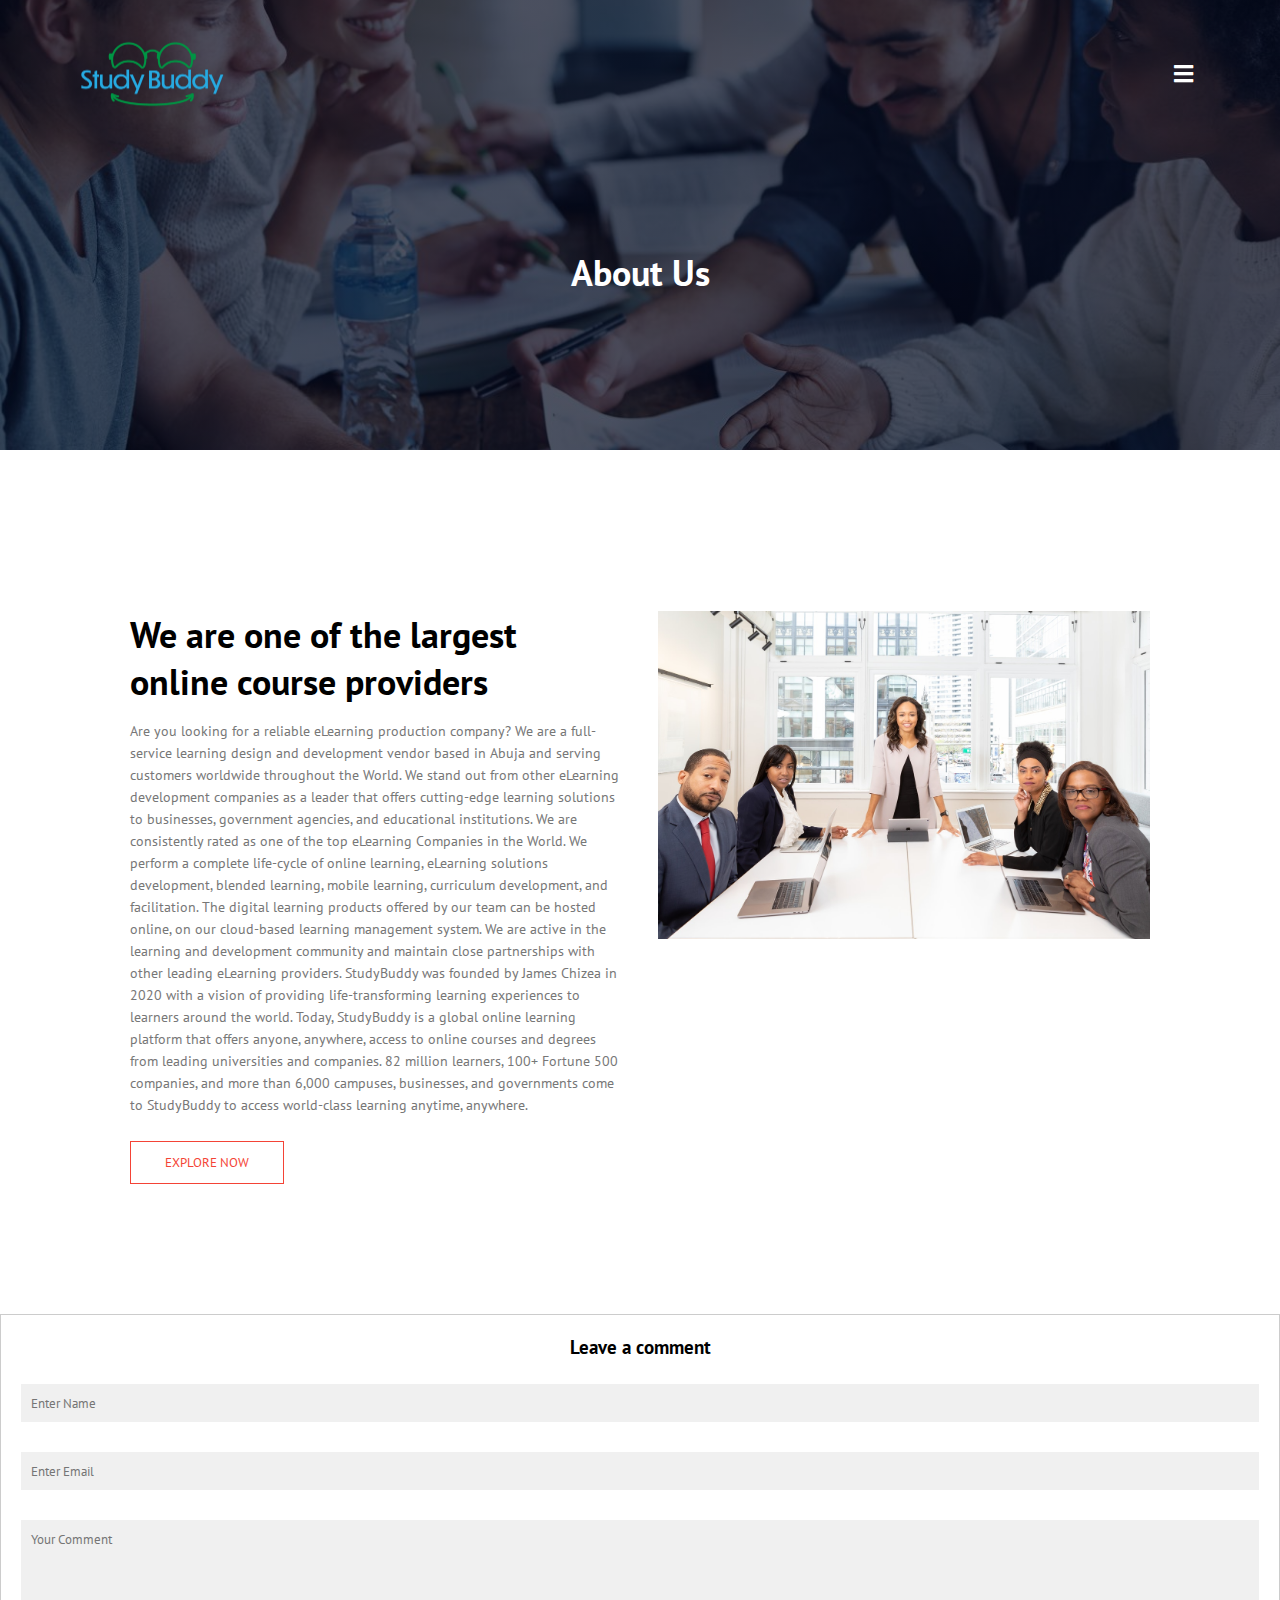
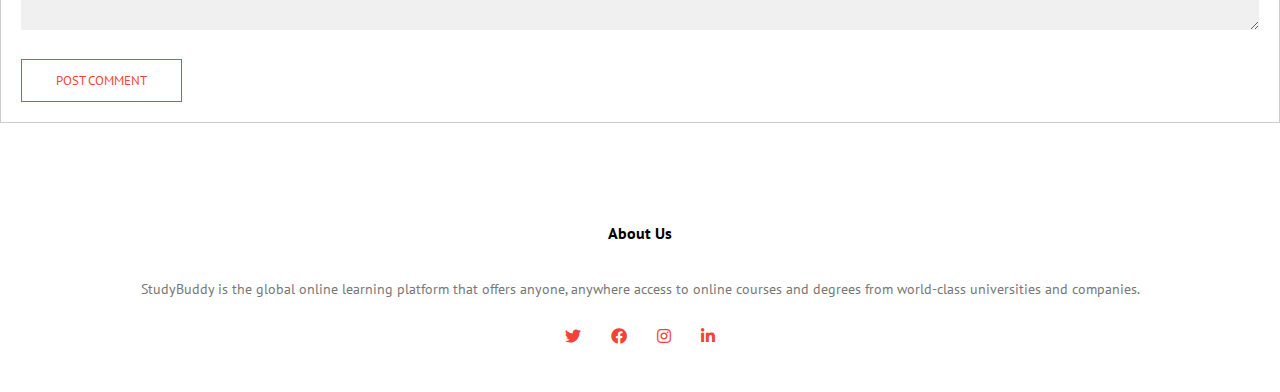
<file: E-Learning website/about.html>
<!DOCTYPE html>
<html>
<head>
<meta name="viewport" content="with=device-width, initial-scale=1.0">
      <title>Study Budddy Design</title>
       <link rel="stylesheet" href="style.css">
     <link rel="preconnect" href="https://fonts.googleapis.com">
<link rel="preconnect" href="https://fonts.gstatic.com" crossorigin>
<link href="https://fonts.googleapis.com/css2?family=PT+Sans:ital,wght@0,400;0,700;1,400&display=swap" rel="stylesheet">
<link rel="stylesheet" href="https://use.fontawesome.com/releases/v5.0.7/css/all.css">
</head>

    <body>
   
<section class="sub-header">
      <nav>
            <a href="index.html"><img src="images/logo2.png"></a>
            <div class="nav-links" id="navLinks">
                <i class="fas fa-times" onclick="hideMenu()"></i>
                <ul>
                    <li><a href="index2.html">HOME</a></li>
                    <li><a href="about.html">ABOUT</a></li>
                    <li><a href="courses.html">COURSES</a></li>
                    <li><a href="content.html">CONTACT US</a></li>
                </ul>
            </div>
          <i class="fas fa-bars" onclick="showMenu()"></i>
        </nav>
    <h1>About Us</h1>

</section>
        
<section class="about-us">
        <div class="row">
            <div class="about-col">
              <h1>We are one of the largest online course providers</h1>  
              <p>Are you looking for a reliable eLearning production company? We are a full-service learning design and development vendor based in Abuja and serving customers worldwide throughout the World. We stand out from other eLearning development companies as a leader that offers cutting-edge learning solutions to businesses, government agencies, and educational institutions. We are consistently rated as one of the top eLearning Companies in the World. We perform a complete life-cycle of online learning, eLearning solutions development, blended learning, mobile learning, curriculum development, and facilitation. The digital learning products offered by our team can be hosted online, on our cloud-based learning management system. We are active in the learning and development community and maintain close partnerships with other leading eLearning providers. StudyBuddy was founded by James Chizea in 2020 with a vision of providing life-transforming learning experiences to learners around the world. Today, StudyBuddy is a global online learning platform that offers anyone, anywhere, access to online courses and degrees from leading universities and companies. 82 million learners, 100+ Fortune 500 companies, and more than 6,000 campuses, businesses, and governments come to  StudyBuddy to access world-class learning anytime, anywhere.</p>
            <a href="" class="hero-btn red-btn">EXPLORE NOW</a>
            </div>
            <div class="about-col">
                <img src="images/about.jpg">
                </div>
            </div>

    </section>

<section>
        <div class="comment-box">
            <h3>Leave a comment</h3>
            
            <form class="comment-form">
                <input type="text" placeholder="Enter Name">
                <input type="email" placeholder="Enter Email">
                <textarea rows="5" placeholder="Your Comment"></textarea>
                <button type="submit" class="hero-btn red-btn">POST COMMENT</button>
            </form>
        
    
    

    </div>
     
        
        
        
        </section>
        


<section class="footer">
    <h4>About Us</h4>
    <p>StudyBuddy is the global online learning platform that offers anyone, anywhere access to online courses and degrees from world-class universities and companies.</p>
     <div class="icons">
     <i class="fab fa-twitter"></i>
     <i class="fab fa-facebook"></i>
     <i class="fab fa-instagram"></i>
     <i class="fab fa-linkedin-in"></i>
     </div>
</section>
        
    
        
<script>

    var navLinks = document.getElementById("navLinks");
    function showMenu(){
        navLinks.style.right = "0";
    }
    function hideMenu(){
        navLinks.style.right = "-200px";
    }
</script>
        
    
    </body>
</html>
</file>
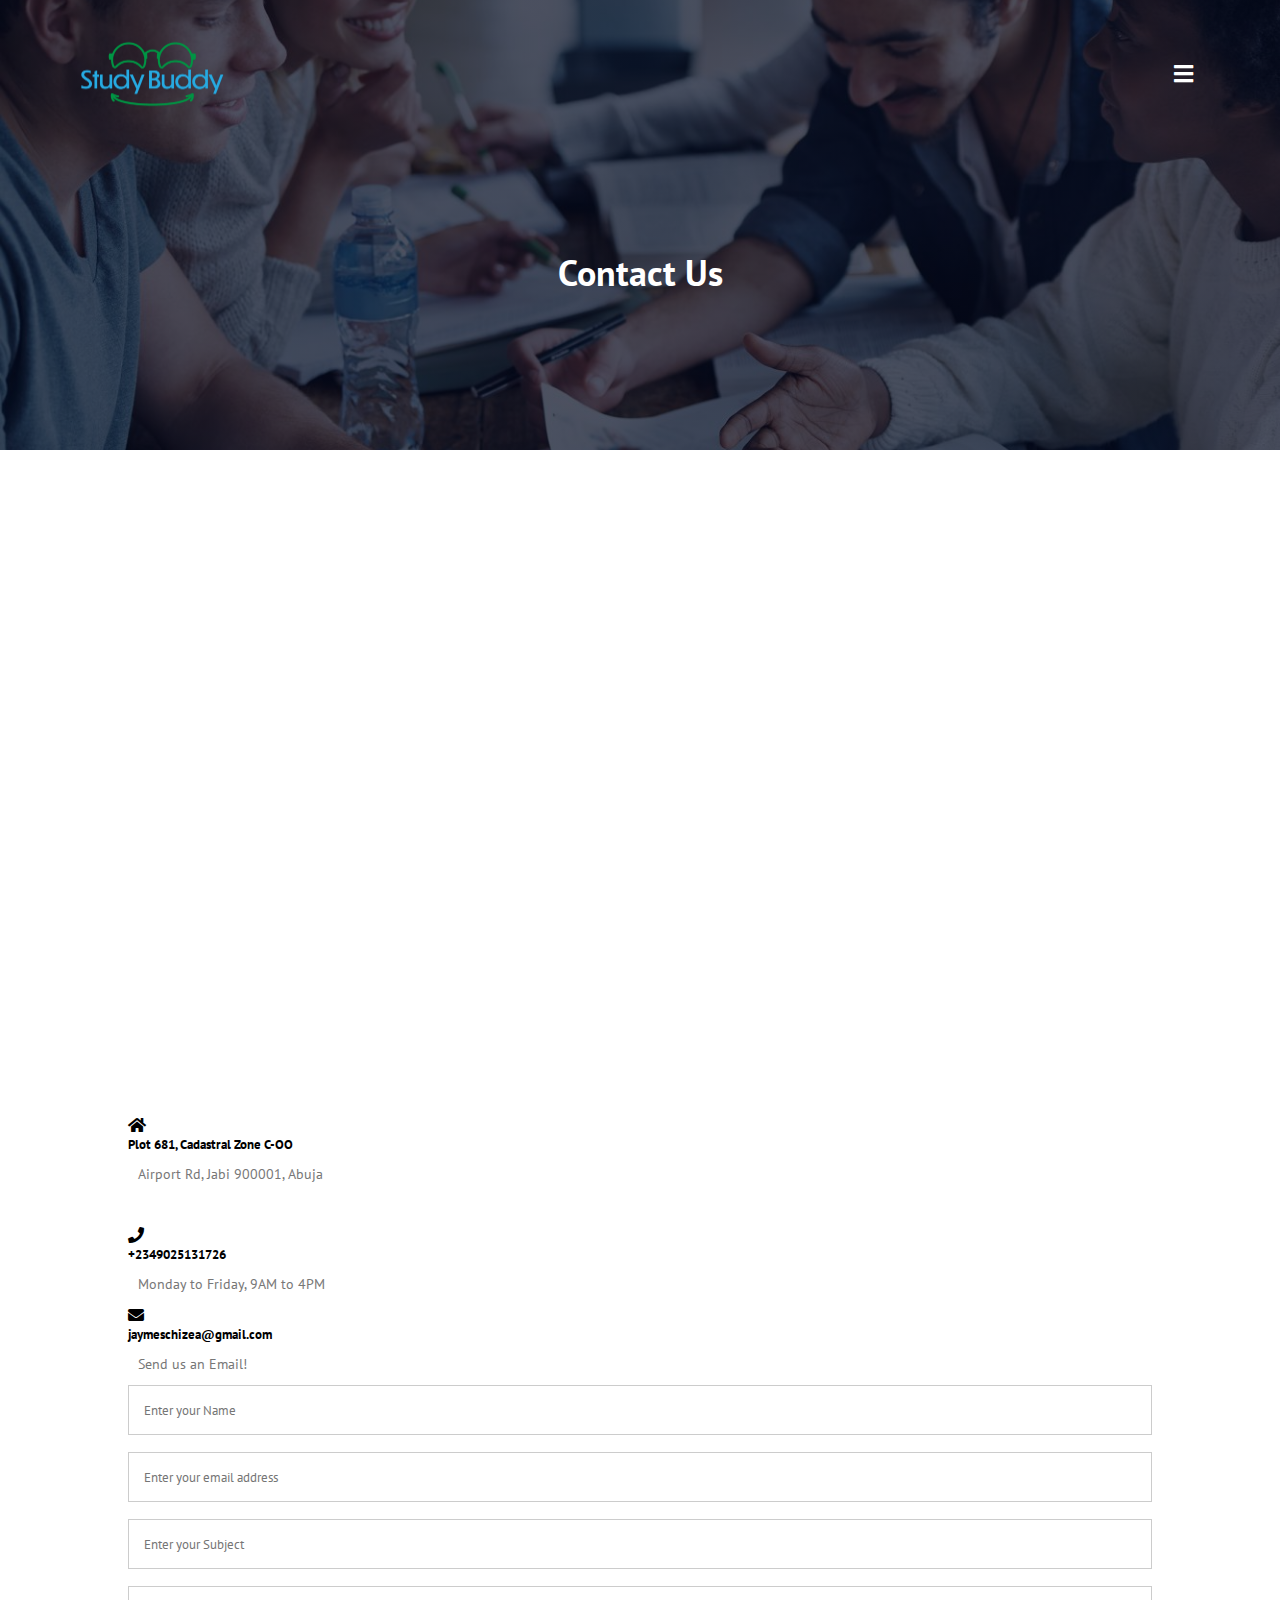
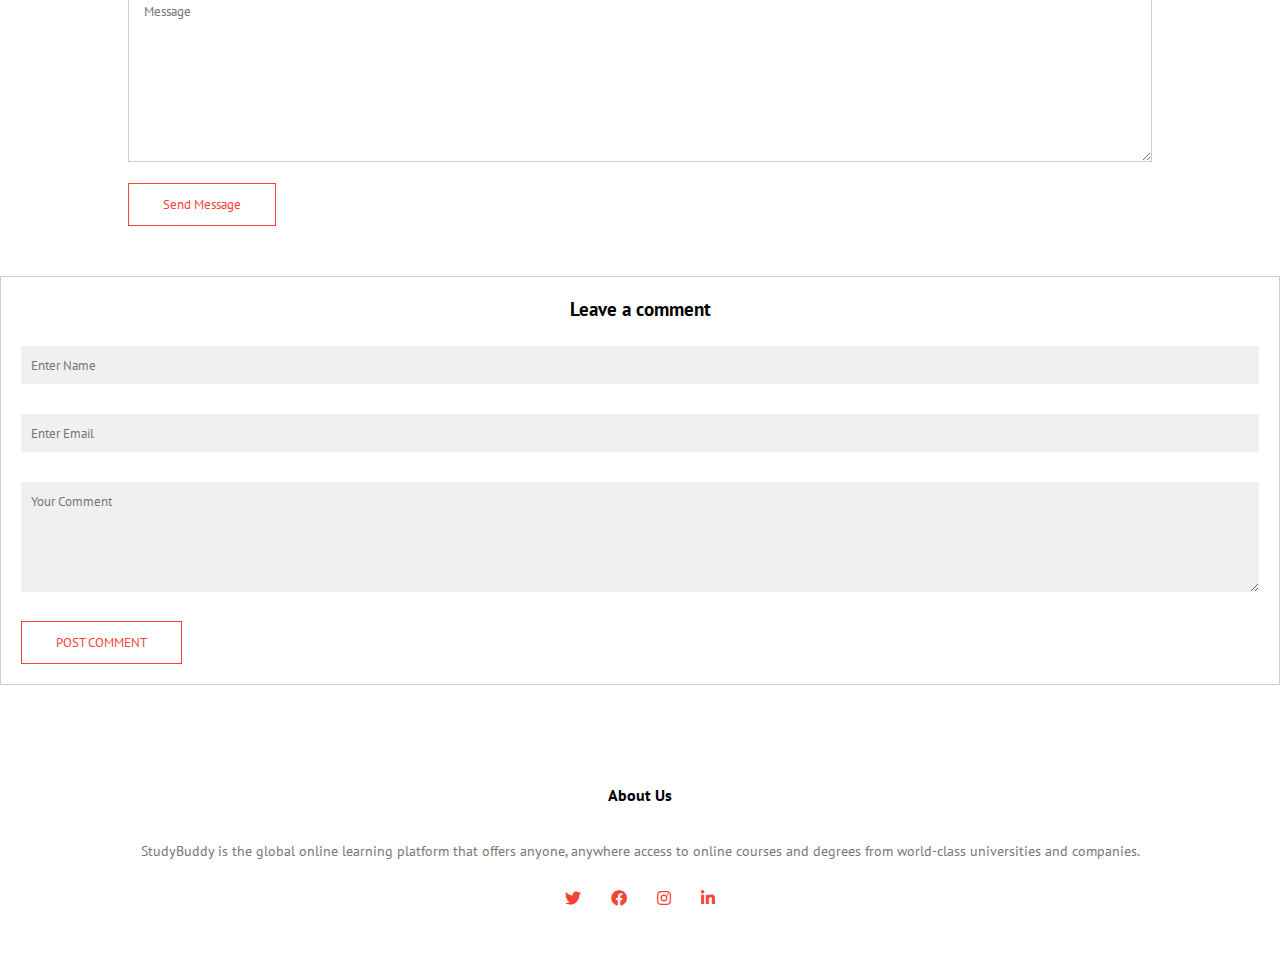
<file: E-Learning website/content.html>
<!DOCTYPE html>
<html>
<head>
<meta name="viewport" content="with=device-width, initial-scale=1.0">
      <title>Study Budddy Design</title>
       <link rel="stylesheet" href="style.css">
     <link rel="preconnect" href="https://fonts.googleapis.com">
<link rel="preconnect" href="https://fonts.gstatic.com" crossorigin>
<link href="https://fonts.googleapis.com/css2?family=PT+Sans:ital,wght@0,400;0,700;1,400&display=swap" rel="stylesheet">
<link rel="stylesheet" href="https://use.fontawesome.com/releases/v5.0.7/css/all.css">
</head>

    <body>
   
<section class="sub-header">
      <nav>
            <a href="index.html"><img src="images/logo2.png"></a>
            <div class="nav-links" id="navLinks">
                <i class="fas fa-times" onclick="hideMenu()"></i>
                <ul>
                    <li><a href="index2.html">HOME</a></li>
                    <li><a href="about.html">ABOUT</a></li>
                    <li><a href="courses.html">COURSES</a></li>
                    <li><a href="content.html">CONTACT US</a></li>
                </ul>
            </div>
          <i class="fas fa-bars" onclick="showMenu()"></i>
        </nav>
    <h1>Contact Us</h1>

</section>
        
<section class="location">
    
    <iframe src="https://www.google.com/maps/embed?pb=!1m18!1m12!1m3!1d3940.545827173738!2d7.396471300000006!3d9.013870200000005!2m3!1f0!2f0!3f0!3m2!1i1024!2i768!4f13.1!3m3!1m2!1s0x104e7506cc098c9f%3A0x713db1c45e39ed24!2sNile%20University%20of%20Nigeria!5e0!3m2!1sen!2sng!4v1640082270697!5m2!1sen!2sng" width="600" height="450" style="border:0;" allowfullscreen="" loading="lazy"></iframe>
        </section>    
    
    <section class="contact-us">
        <div class="row"></div>
        <div class="contact-col">
            
                <i class="fas fa-home"></i>
                <span>
                    <h5>Plot 681, Cadastral Zone C-OO</h5>
                    <p>Airport Rd, Jabi 900001, Abuja</p>
                </span>
            </div>
            <div>
                <i class="fas fa-phone"></i>
                <span>
                    <h5>+2349025131726</h5>
                    <p>Monday to Friday, 9AM to 4PM</p>
                </span>
            </div>
            <div>
                <i class="fas fa-envelope"></i>
                <span>
                    <h5>jaymeschizea@gmail.com</h5>
                    <p>Send us an Email!</p>
                </span>
            </div>
  
        <div class="contact-col">
            <form action="">
                <input type="text" placeholder="Enter your Name" required>
                <input type="email" placeholder="Enter your email address" required>
                <input type="text" placeholder="Enter your Subject" required>
                <textarea rows="8" placeholder="Message" required></textarea>
                <button type="submit" class="hero-btn red-btn">Send Message</button>
            </form>



        </div>
    
    
    
    
    
        
        
        
        
        
        
        
        </section>
         
        

<section>
        <div class="comment-box">
            <h3>Leave a comment</h3>
            
            <form class="comment-form">
                <input type="text" placeholder="Enter Name">
                <input type="email" placeholder="Enter Email">
                <textarea rows="5" placeholder="Your Comment"></textarea>
                <button type="submit" class="hero-btn red-btn">POST COMMENT</button>
            </form>
        
    
    

    </div>
     
        
        
        
        </section>
        


<section class="footer">
    <h4>About Us</h4>
    <p> StudyBuddy is the global online learning platform that offers anyone, anywhere access to online courses and degrees from world-class universities and companies.</p>
     <div class="icons">
     <i class="fab fa-twitter"></i>
     <i class="fab fa-facebook"></i>
     <i class="fab fa-instagram"></i>
     <i class="fab fa-linkedin-in"></i>
     </div>
</section>
        
    
        
<script>

    var navLinks = document.getElementById("navLinks");
    function showMenu(){
        navLinks.style.right = "0";
    }
    function hideMenu(){
        navLinks.style.right = "-200px";
    }
</script>
        
    
    </body>
</html>
</file>
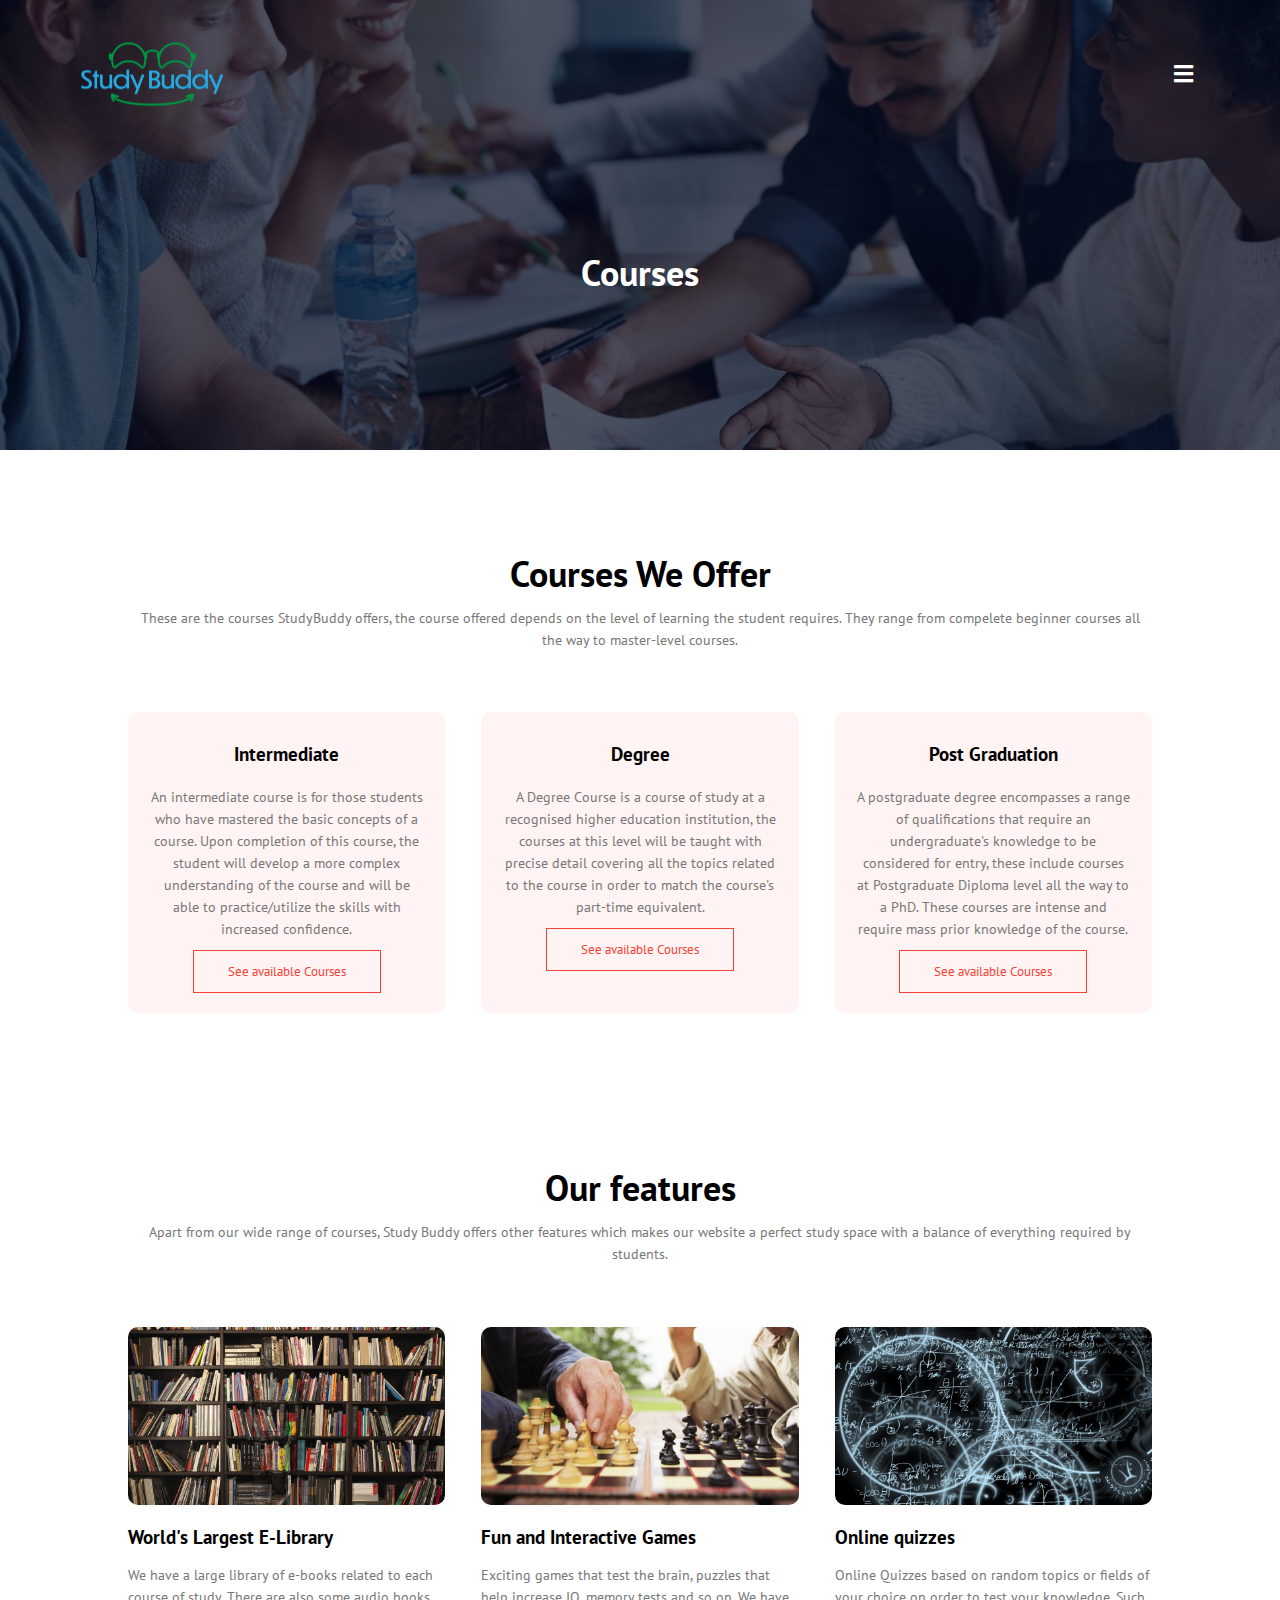
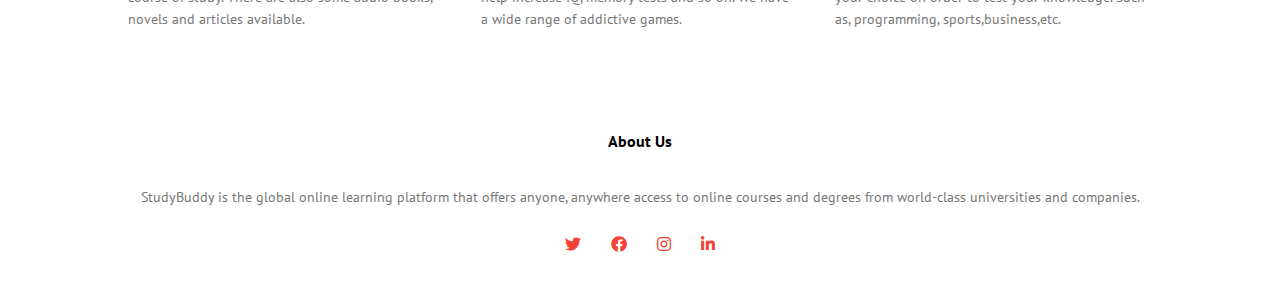
<file: E-Learning website/courses.html>
<!DOCTYPE html>
<html>
<head>
<meta name="viewport" content="with=device-width, initial-scale=1.0">
      <title>Study Budddy Design</title>
       <link rel="stylesheet" href="style.css">
     <link rel="preconnect" href="https://fonts.googleapis.com">
<link rel="preconnect" href="https://fonts.gstatic.com" crossorigin>
<link href="https://fonts.googleapis.com/css2?family=PT+Sans:ital,wght@0,400;0,700;1,400&display=swap" rel="stylesheet">
<link rel="stylesheet" href="https://use.fontawesome.com/releases/v5.0.7/css/all.css">
</head>

    <body>
   
<section class="sub-header">
      <nav>
            <a href="index.html"><img src="images/logo2.png"></a>
            <div class="nav-links" id="navLinks">
                <i class="fas fa-times" onclick="hideMenu()"></i>
                <ul>
                    <li><a href="index2.html">HOME</a></li>
                    <li><a href="about.html">ABOUT</a></li>
                    <li><a href="courses.html">COURSES</a></li>
                    <li><a href="content.html">CONTACT US</a></li>
                </ul>
            </div>
          <i class="fas fa-bars" onclick="showMenu()"></i>
        </nav>
    <h1>Courses</h1>

</section>
        
<section class="course">
        <h1>Courses We Offer</h1>
        <p>These are the courses StudyBuddy offers, the course offered depends on the level of learning the student requires. They range from compelete beginner courses all the way to master-level courses. </p>
      <div class="row">
            <div class="course-col">
                <h3> Intermediate</h3>
                <p>An intermediate course is for those students who have mastered the basic concepts of a course. Upon completion of this course, the student will develop a more complex understanding of the course and will be able to practice/utilize the skills with increased confidence.</p>
                <button type="submit" class="hero-btn red-btn">See available Courses</button>
            </div>
            <div class="course-col">
                <h3> Degree</h3>
                <p>A Degree Course is a course of study at a recognised higher education institution, the courses at this level will be taught with precise detail covering all the topics related to the course in order to match the course's part-time equivalent.</p>
                <button type="submit" class="hero-btn red-btn">See available Courses</button>
            </div>
            <div class="course-col">
                <h3> Post Graduation</h3>
                <p>A postgraduate degree encompasses a range of qualifications that require an undergraduate's knowledge to be considered for entry, these include courses at Postgraduate Diploma level all the way to a PhD. These courses are intense and require mass prior knowledge of the course.</p>
                <button type="submit" class="hero-btn red-btn">See available Courses</button>
            </div>
        </div>
    </section>

        
 <section class="facilities">
        <h1>Our features</h1>
        <p>Apart from our wide range of courses, Study Buddy offers other features which makes our website a perfect study space with a balance of everything required by students.</p>

        <div class="row">
            <div class="facilities-col">
                <img src="images/library3.jpg">
                <h3>World's Largest E-Library</h3>
                <p>We have a large library of e-books related to each course of study. There are also some audio books, novels and articles available.</p>
            </div>
            <div class="facilities-col">
                <img src="images/game2.jpg">
                <h3>Fun and Interactive Games</h3>
                <p>Exciting games that test the brain, puzzles that help increase IQ, memory tests and so on. We have a wide range of addictive games.</p>
            </div>
            <div class="facilities-col">
                <img src="images/quiz.jpg">
                <h3>Online quizzes</h3>
                <p>Online Quizzes based on random topics or fields of your choice on order to test your knowledge. Such as, programming, sports,business,etc. </p>
            </div>
        </div>
    </section>
        
        

<section class="footer">
    <h4>About Us</h4>
    <p>StudyBuddy is the global online learning platform that offers anyone, anywhere access to online courses and degrees from world-class universities and companies.</p>
     <div class="icons">
     <i class="fab fa-twitter"></i>
     <i class="fab fa-facebook"></i>
     <i class="fab fa-instagram"></i>
     <i class="fab fa-linkedin-in"></i>
     </div>
</section>
        
    
        
<script>

    var navLinks = document.getElementById("navLinks");
    function showMenu(){
        navLinks.style.right = "0";
    }
    function hideMenu(){
        navLinks.style.right = "-200px";
    }
</script>
        
    
    </body>
</html>
</file>
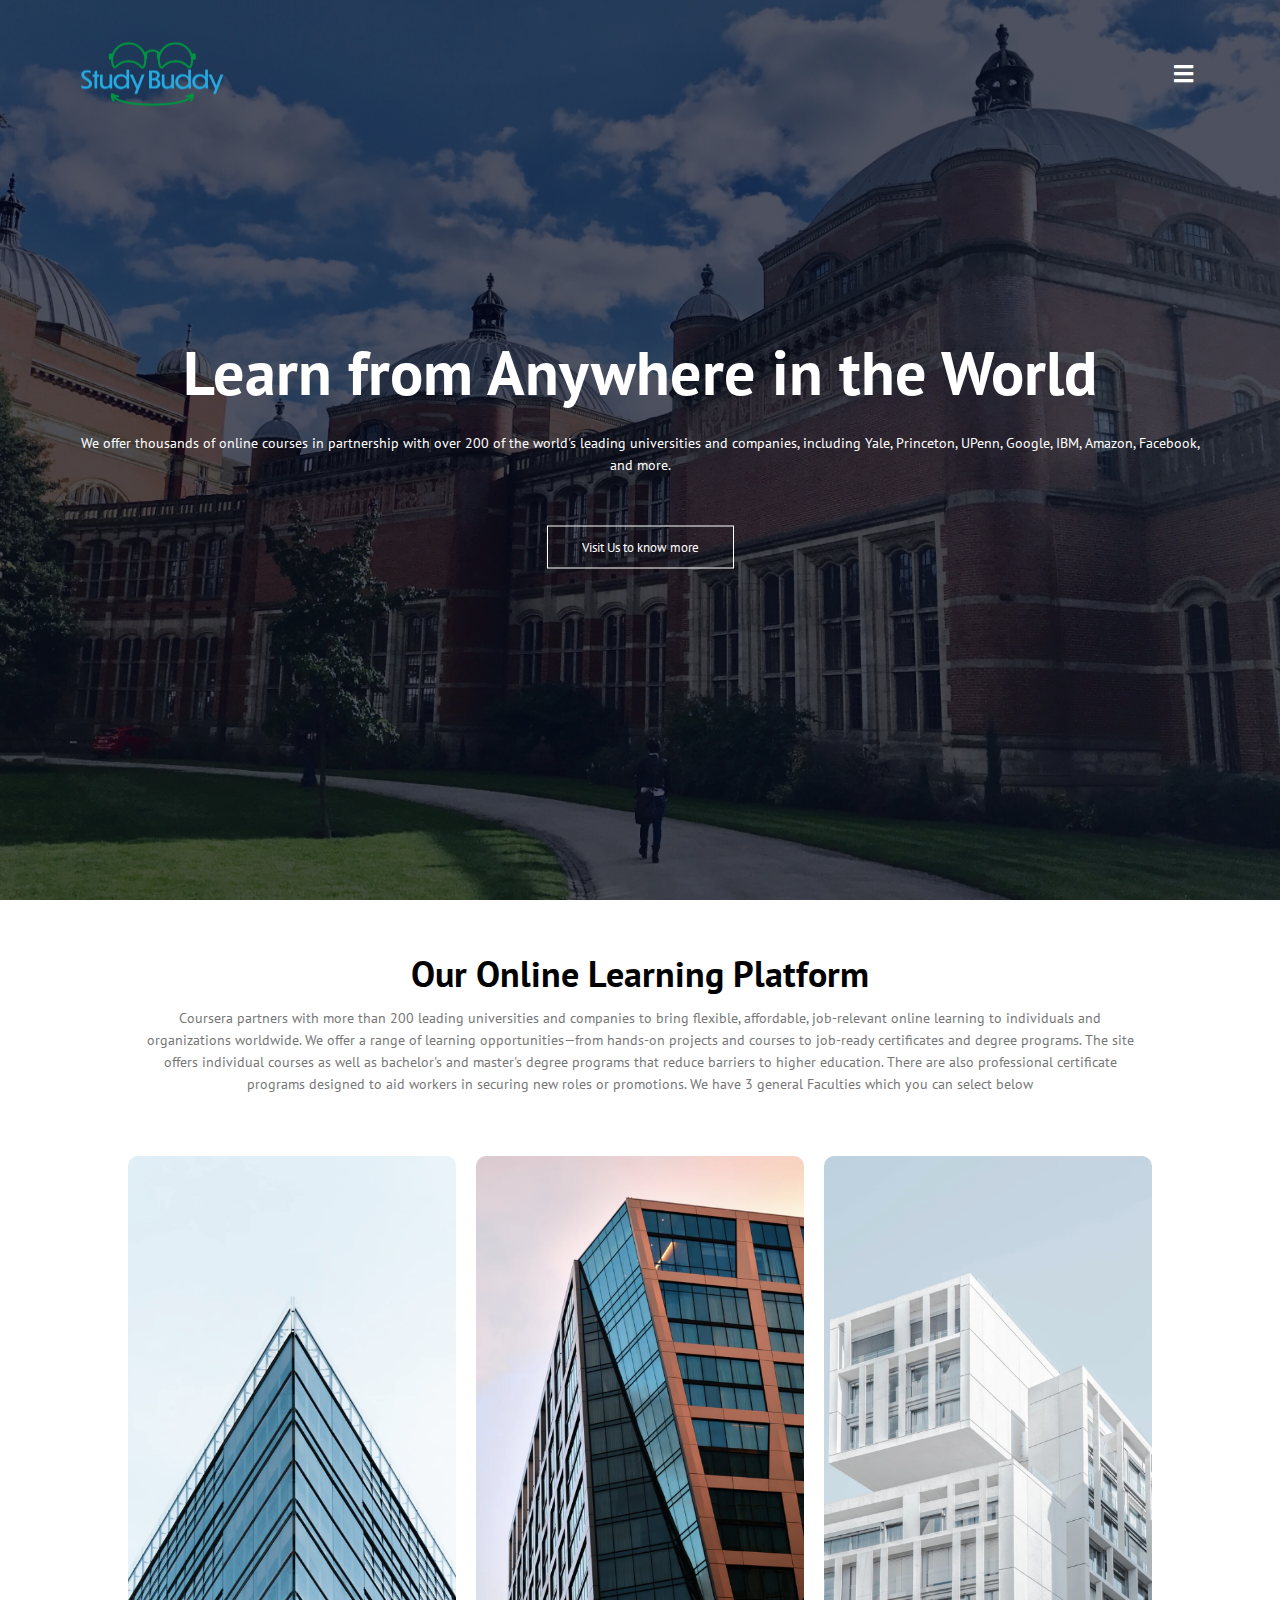
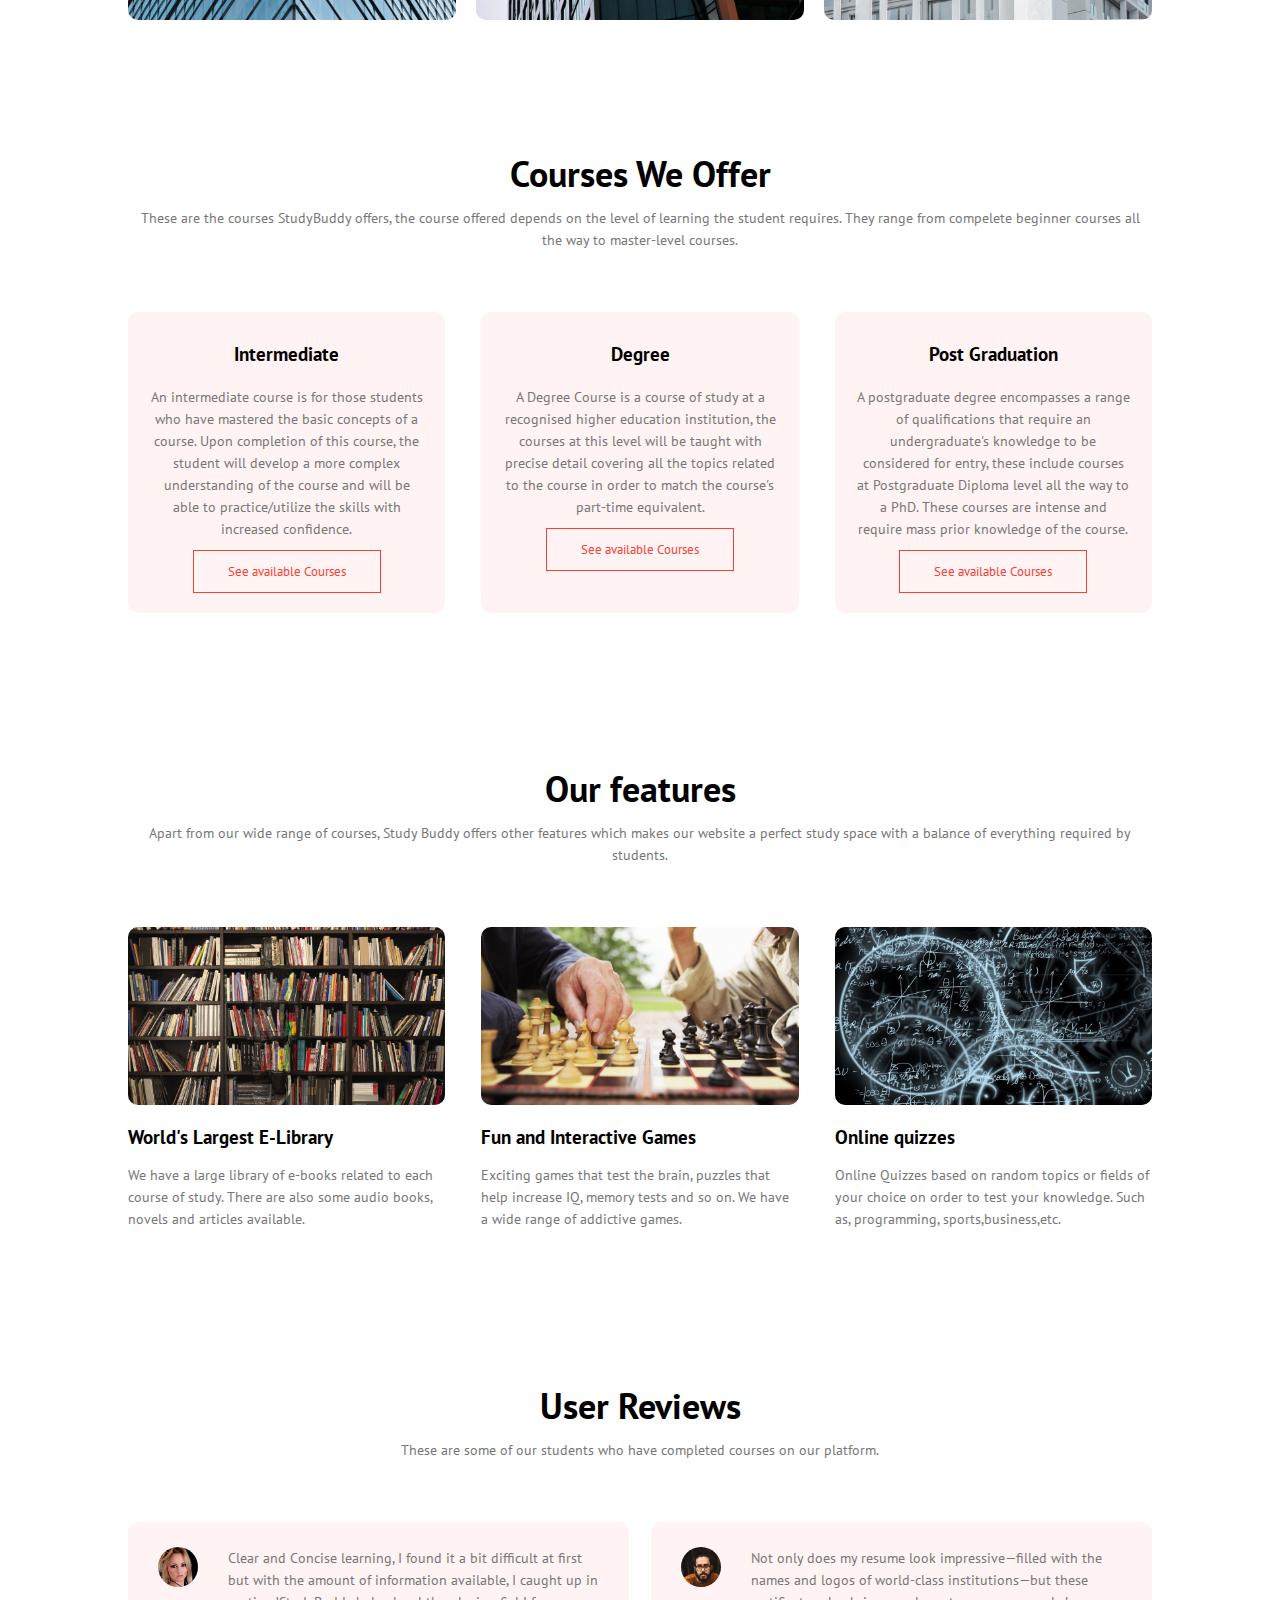
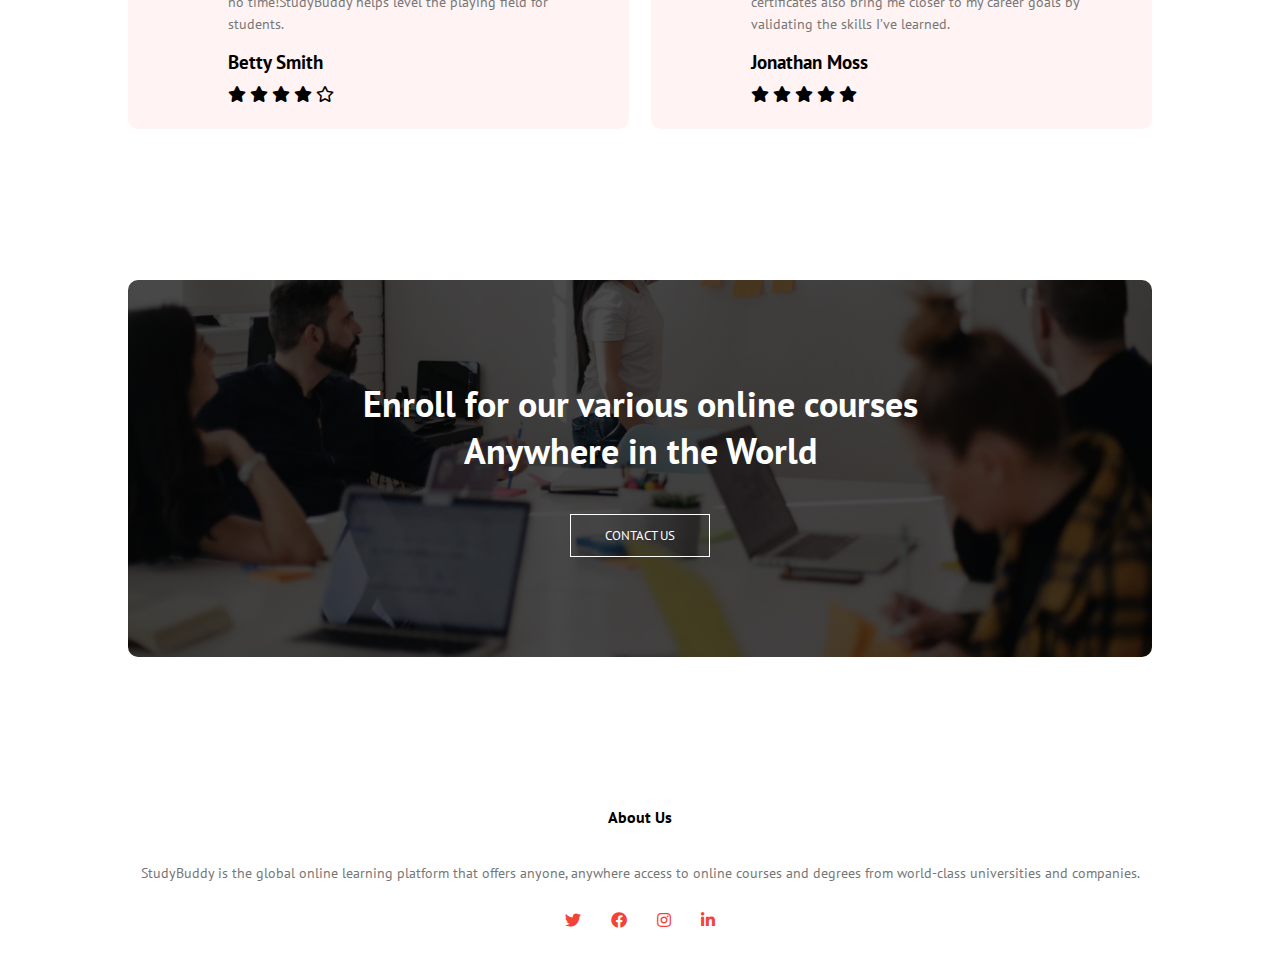
<file: E-Learning website/index2.html>
<!DOCTYPE html>
<html>
<head>
<meta name="viewport" content="with=device-width, initial-scale=1.0">
      <title>Study Budddy Design</title>
       <link rel="stylesheet" href="style.css">
     <link rel="preconnect" href="https://fonts.googleapis.com">
<link rel="preconnect" href="https://fonts.gstatic.com" crossorigin>
<link href="https://fonts.googleapis.com/css2?family=PT+Sans:ital,wght@0,400;0,700;1,400&display=swap" rel="stylesheet">
<link rel="stylesheet" href="https://use.fontawesome.com/releases/v5.0.7/css/all.css">
</head>

    <body>
   
<section class="header">
      <nav>
            <a href="index.html"><img src="images/logo2.png"></a>
            <div class="nav-links" id="navLinks">
                <i class="fas fa-times" onclick="hideMenu()"></i>
                <ul>
                    <li><a href="index2.html">HOME</a></li>
                    <li><a href="about.html">ABOUT</a></li>
                    <li><a href="courses.html">COURSES</a></li>
                    <li><a href="content.html">CONTACT US</a></li>
                </ul>
            </div>
          <i class="fas fa-bars" onclick="showMenu()"></i>
        </nav>
    
    <div class="text-box">
    <h1>Learn from Anywhere in the World</h1>
    <p>We offer thousands of online courses in partnership with over 200 of the world's leading universities and companies, including Yale, Princeton, UPenn, Google, IBM, Amazon, Facebook, and more.</p>
    <a href="" class="hero-btn">Visit Us to know more</a>
</div>  
</section>
           <section class="campus">
        <h1>Our Online Learning Platform</h1>
        <p>Coursera partners with more than 200 leading universities and companies to bring flexible, affordable, job-relevant online learning to individuals and organizations worldwide. We offer a range of learning opportunities—from hands-on projects and courses to job-ready certificates and degree programs. The site offers individual courses as well as bachelor's and master's degree programs that reduce barriers to higher education. There are also professional certificate programs designed to aid workers in securing new roles or promotions. We have 3 general Faculties which you can select below</p>
            <div class="row">
            <div class="campus-col">
                <img src="images/london.png">
                <div class="layer">
                    <h3>ART & SCIENCE</h3>
                </div>
            </div>
            <div class="campus-col">
                <img src="images/newyork.png">
                <div class="layer">
                    <h3>SOCIAL SCIENCES</h3>
                </div>
            </div>
            <div class="campus-col">
                <img src="images/washington.png">
                <div class="layer">
                    <h3>LAW & ENGINEERING</h3>
                </div>
            </div>
        </div>
           
         </section>
        <!--Courses-->
 <section class="course">
        <h1>Courses We Offer</h1>
        <p>These are the courses StudyBuddy offers, the course offered depends on the level of learning the student requires. They range from compelete beginner courses all the way to master-level courses. </p>
      <div class="row">
            <div class="course-col">
                <h3> Intermediate</h3>
                <p>An intermediate course is for those students who have mastered the basic concepts of a course. Upon completion of this course, the student will develop a more complex understanding of the course and will be able to practice/utilize the skills with increased confidence.</p>
                <button type="submit" class="hero-btn red-btn">See available Courses</button>
            </div>
            <div class="course-col">
                <h3> Degree</h3>
                <p>A Degree Course is a course of study at a recognised higher education institution, the courses at this level will be taught with precise detail covering all the topics related to the course in order to match the course's part-time equivalent.</p>
                <button type="submit" class="hero-btn red-btn">See available Courses</button>
            </div>
            <div class="course-col">
                <h3> Post Graduation</h3>
                <p>A postgraduate degree encompasses a range of qualifications that require an undergraduate's knowledge to be considered for entry, these include courses at Postgraduate Diploma level all the way to a PhD. These courses are intense and require mass prior knowledge of the course.</p>
                <button type="submit" class="hero-btn red-btn">See available Courses</button>
            </div>
        </div>
    </section>

   
    
        
 <section class="facilities">
        <h1>Our features</h1>
        <p>Apart from our wide range of courses, Study Buddy offers other features which makes our website a perfect study space with a balance of everything required by students.</p>

        <div class="row">
            <div class="facilities-col">
                <img src="images/library3.jpg">
                <h3>World's Largest E-Library</h3>
                <p>We have a large library of e-books related to each course of study. There are also some audio books, novels and articles available.</p>
            </div>
            <div class="facilities-col">
                <img src="images/game2.jpg">
                <h3>Fun and Interactive Games</h3>
                <p>Exciting games that test the brain, puzzles that help increase IQ, memory tests and so on. We have a wide range of addictive games.</p>
            </div>
            <div class="facilities-col">
                <img src="images/quiz.jpg">
                <h3>Online quizzes</h3>
                <p>Online Quizzes based on random topics or fields of your choice on order to test your knowledge. Such as, programming, sports,business,etc. </p>
            </div>
        </div>
    </section>
        
   <section class="testimonials">
        <h1>User Reviews</h1>
        <p>These are some of our students who have completed courses on our platform.</p>

        <div class="row">
            <div class="testimonial-col">
                <img src="images/user1.jpg">
                <div>
                    <p>Clear and Concise learning, I found it a bit difficult at first but with the amount of information available, I caught up in no time!StudyBuddy helps level the playing field for students.</p>
                    <h3>Betty Smith</h3>
                    <i class="fas fa-star"></i>
                    <i class="fas fa-star"></i>
                    <i class="fas fa-star"></i>
                    <i class="fas fa-star"></i>
                    <i class="far fa-star"></i>  
                </div>
            </div>
            <div class="testimonial-col">
                <img src="images/user2.jpg">
                <div>
                    <p>Not only does my resume look impressive—filled with the names and logos of world-class institutions—but these certificates also bring me closer to my career goals by validating the skills I’ve learned.</p>
                    <h3>Jonathan Moss</h3>
                    <i class="fas fa-star"></i>
                    <i class="fas fa-star"></i>
                    <i class="fas fa-star"></i>
                    <i class="fas fa-star"></i>
                     <i class="fas fa-star"></i>
                </div>
            </div>
        </div>
    
    </section>
        
      <section class="cta">
        <h1>Enroll for our various online courses <br> Anywhere in the World</h1>
        <a href="" class="hero-btn">CONTACT US</a>
    </section>

<section class="footer">
    <h4>About Us</h4>
    <p>StudyBuddy is the global online learning platform that offers anyone, anywhere access to online courses and degrees from world-class universities and companies.</p>
     <div class="icons">
     <i class="fab fa-twitter"></i>
     <i class="fab fa-facebook"></i>
     <i class="fab fa-instagram"></i>
     <i class="fab fa-linkedin-in"></i>
     </div>
</section>
        
    
        
<script>

    var navLinks = document.getElementById("navLinks");
    function showMenu(){
        navLinks.style.right = "0";
    }
    function hideMenu(){
        navLinks.style.right = "-200px";
    }
</script>
        
    
    </body>
</html>
</file>
<file: E-Learning website/style.css>
*{
margin: 0;
padding: 0;
font-family: 'PT Sans', sans-serif;
}

.header{
    min-height: 100vh;
    width: 100%;
    background-image: linear-gradient(rgba(4,9,30,0.7),rgba(4,9,30,0.7)),url(images/background2.jpg);
    background-position: center;
    background-size: cover;
    position: relative;
}

nav{
    display: flex;
    padding: 2% 6%;
    justify-content: space-between;
    align-items: center;
}
nav img{
    width: 150px;
}
.nav-links{
    flex: 1;
    text-align: right;
}
.nav-links ul li{
    list-style: none;
    display: inline-block;
    padding: 8px 12px;
    position: relative;
}
.nav-links ul li a{
    color: #fff;
    text-decoration: none;
    font-size: 13px; 
}
.nav-links ul li::after{
    content: '';
    width: 0%;
    height: 2px;
    background: #f44336;
    display: block;
    margin: auto;
    transition: 0.5s;
}
.nav-links ul li:hover::after{
    width: 100%;
}
.text-box{
    width: 90%;
    color: #fff;
    position: absolute;
    top: 50%;
    left: 50%;
    transform: translate(-50%,-50%);
    text-align: center;
}
.text-box h1{
    font-size: 62px;
}
.text-box p{
    margin: 10px 0 40px;
    font-size: 14px;
    color: #fff;
}
.hero-btn{
    display: inline-block;
    text-decoration: none;
    color: #fff;
    border: 1px solid #fff;
    padding: 12px 34px;
    font-size: 13px;
    background: transparent;
    position: relative;
    cursor: pointer;
}
.hero-btn:hover{
    border: 1px solid #f44336;
    background: #f44336;
    transition: 1s;
}

nav .fas{
    display: none;
}
@media(max-width: 700px){
    .text-box h1{
        font-size: 20px;
    }
}
    .nav-links ul li{
        display: block;
    }
    .nav-links{
        position: fixed;
        background: #f44336;
        height: 100vh;
        width: 200px;
        top: 0;
        right: -200px;
        text-align: left;
        z-index: 2;
        transition: 1s;
    }
        nav .fas{
        display: block;
        color: #fff;
        margin: 10px;
        font-size: 22px;
        cursor: pointer;
    }
      .nav-links ul{
        padding: 30px;
    }
    
.course{
    width: 80%;
    margin: auto;
    text-align: center;
    padding-top: 100px;
}
.course{
        width: 80%;
        margin: auto;
        text-align: center;
        padding-top: 100px;
}
h1{
    font-size: 36px;
    font-weight: 600;
}

p{
    color: #777;
    font-size: 14px;
    font-weight: 300;
    line-height: 22px;
    padding: 10px;
}
    .row{
        margin-top: 5%;
        display: flex;
        justify-content: space-between;

    }
    .course-col{
        flex-basis: 31%;
        background: #fff3f3;
        border-radius: 10px;
        margin-bottom: 5%;
        padding: 20px 12px;
        box-sizing: border-box;
        transition: 00.5s;
    }
 h3{
        text-align: center;
        font-weight: 600;
        margin: 10px 0;
    }
    .course-col:hover{
        box-shadow: 0 0 20px 0px rgba(0, 0, 0, 0.2)
    }
 @media(max-width: 700px){
    .row{
        flex-direction: column;
}
    }

 .campus{
        width: 80%;
        margin: auto;
        text-align: center;
        padding-top: 50px;   
    }
    .campus-col{
        flex-basis: 32%;
        border-radius: 10px;
        margin-bottom: 30px;
        position: relative;
        overflow: hidden;
    }
    .campus-col img{
        width: 100%;
        display: block;
    }
    .layer{
        background: transparent;
        height: 100%;
        width: 100%;
        position: absolute;
        top: 0;
        left: 0;
        transition: 0.5s;
    }
    .layer:hover{
        background: rgba(226, 0, 0, 0.7);
    }
    .layer h3{
        width: 100%;
        font-weight: 500;
        color: #fff;
        font-size: 26px;
        bottom: 0;
        left: 50%;
        transform: translateX(-50%);
        position: absolute;
        opacity: 0;
        transition: 0.5s;
    }
    .layer:hover h3{
        bottom: 49%;
        opacity: 1;
    }
    .facilities{
        width: 80%;
        margin: auto;
        text-align: center;
        padding-top: 100px;
    }
    .facilities-col{
        flex-basis: 31%;
        border-radius: 10px;
        margin-bottom: 5%;
        text-align: left;
    }
    .facilities-col img{
        width: 100%;
        border-radius: 10px;
    }

    .facilities-col p{
        padding: 0;
    }
    .facilities-col h3{
        margin-top: 16px;
        margin-bottom: 15px;
        text-align: left;
    }
    .testimonials{
        width: 80%;
        margin: auto;
        padding-top: 100px;
        text-align: center;
    }
    .testimonial-col{
        flex-basis: 44%;
        border-radius: 10px;
        margin-bottom: 5%;
        text-align: left;
        background: #fff3f3;
        padding: 25px;
        cursor: pointer;
        display: flex;
    }
    .testimonial-col img{
        height: 40px;
        margin-left: 5px;
        margin-right: 30px;
        border-radius: 50%;
    } 
.testimonial-col p{
    padding: 0;
}
.testimonial-col h3{
    margin-top: 15px;
    text-align: left;
}
.testimonial-col .fa{
    color: #f44336;
}
@media(max-width: 700px){
    .testimonial-col img{
        margin-left: 0;
        margin-right: 15px;
    }
}
.cta{
    margin: 100px auto;
    width: 80%;
    background-image: linear-gradient(rgba(0,0,0,0.7),rgba(0,0,0,0.7)),url(images/banner2.jpg);
    background-position: center;
    background-size: cover;
    border-radius: 10px;
    text-align: center;
    padding: 100px 0;
}
.cta h1{
    color: #fff;
    margin-bottom: 40px;
    padding: 0;
}
@media(max-width: 700px){
    .cta h1{
        font-size: 24px;
    }
}
.footer{
    width: 100%;
    text-align: center;
    padding: 30px 0;
}

.footer h4{
    margin-bottom: 25px;
    margin-top: 20px;
    font-weight: 600;
}

.icons .fab{
    color: #f44336;
    margin: 0 13px;
    cursor: pointer;
    padding: 18px 0;
}


.sub-header{
    height: 50vh;
    width: 100%;
    background-image: linear-gradient(rgba(4,9,30,0.7),rgba(4,9,30,0.7)),url(images/banner3.jpg);
    background-position: center;
    background-size: cover;
    text-align: center;
    color: #fff;
}
.sub-header h1{
    margin-top: 100px;
}

.about-us{
    width: 80%;
    margin: auto;
    padding-top: 80px;
    padding-bottom: 50px;
}
.about-col{
    flex-basis: 48%;
    padding: 30px 2px;
}
.about-col img{
    width: 100%;
}
.about-col h1{
    padding-top: 0;
}
.about-col p{
    padding: 15px 0 25px;
}
.red-btn{
    border: 1px solid #f44336;
    background: transparent;
    color: #f44336;
}
.red-btn:hover{
    color: #fff;
}

.comment-box{
    border: 1px solid #ccc;
    margin: 50px 0;
    padding: 10px 20px;
}
.commennt-box h3{
    text-align: left;
}
.comment-form input, .comment-form textarea{
    width: 100%;
    padding: 10px;
    margin: 15px 0;
    box-sizing: border-box;
    border: none;
    outline: none;
    background: #f0f0f0;
}
.comment-form button{
    margin: 10px 0;
}

.location{
    width: 80%;
    margin: auto;
    padding: 80px 0;
}
.location iframe{
    width: 100%;
}

.contact-us{
    width: 80%;
    margin: auto;
}
.contact-col{
    flex-basis: 48%;
    margin-bottom: 30px;
}
.contact-col div{
    display: flex;
    align-items: center;
    margin-bottom: 40px;
}
.contact-col div .fas{
    font-size: 28px;
    color: #f44336;
    margin: 10px;
    margin-right: 30px;
}
.contact-col div p{
    padding: 0;
}
.contact-col div h5{
    font-size: 20px;
    margin-bottom: 5px;
    color: #555;
    font-weight: 400;
}
.contact-col input, .contact-col textarea{
    width: 100%;
    padding: 15px;
    margin-bottom: 17px;
    outline: none;
    border: 1px solid #ccc;
    box-sizing: border-box; 
}
</file>
